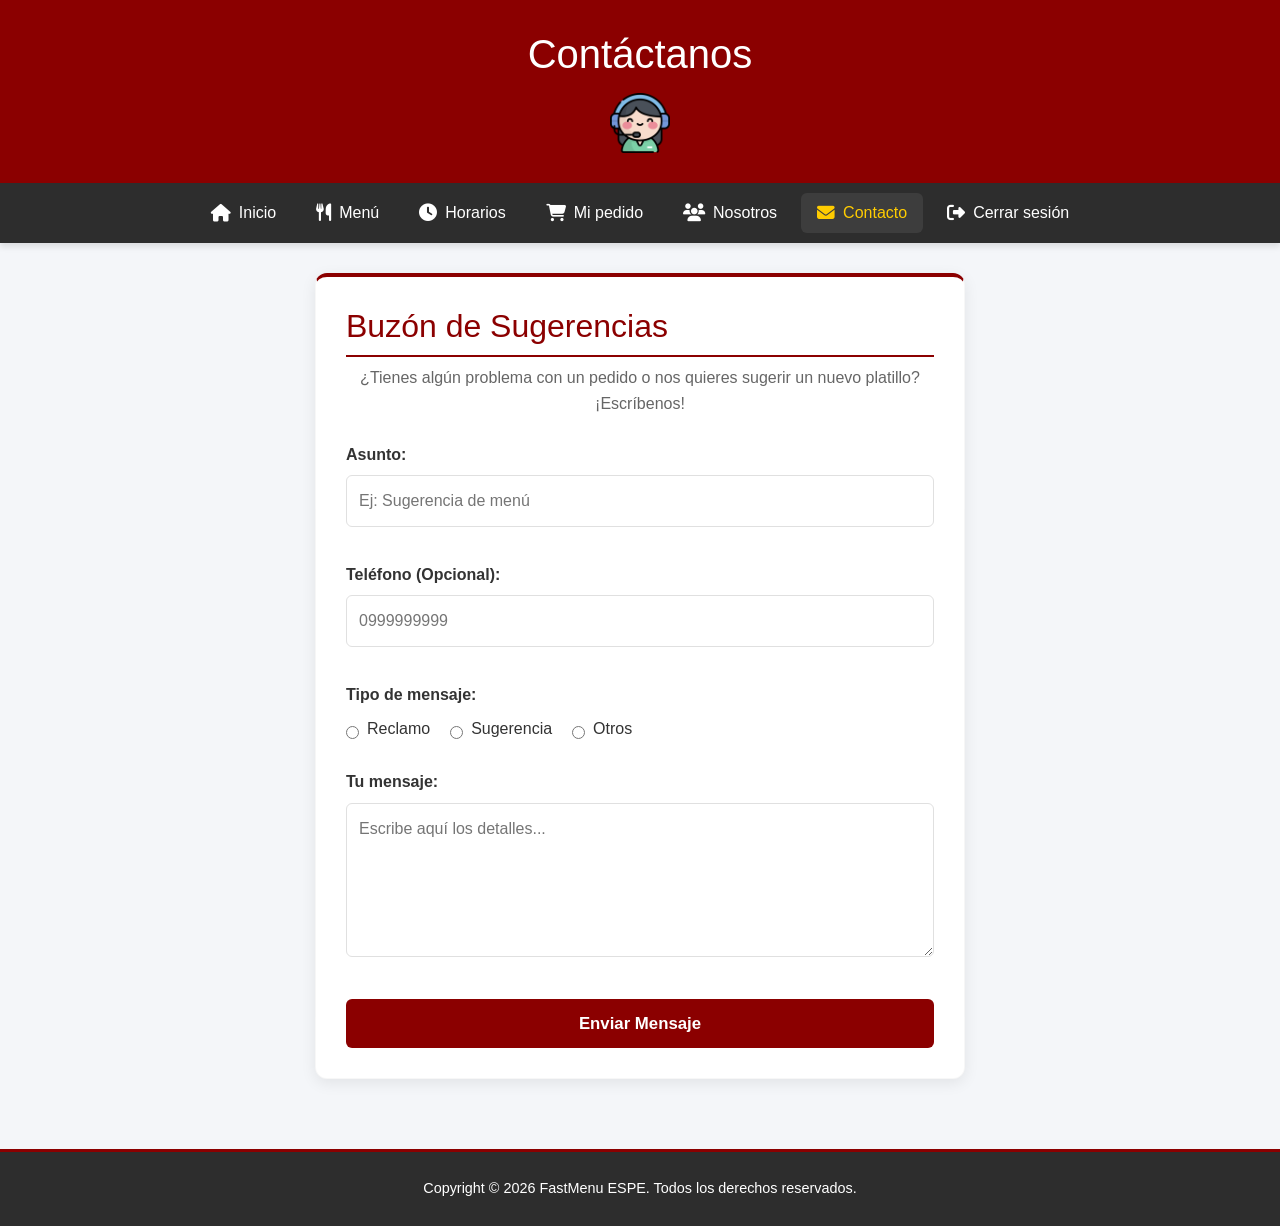
<file: pages/contacto.html>
<!DOCTYPE html>
<html lang="es">
<head>
    <meta charset="UTF-8">
    <meta name="viewport" content="width=device-width, initial-scale=1.0">
    <title>Contacto - FastMenu ESPE</title>
    <link rel="icon" type="image/x-icon" href="../imagenes/logo/iconos/atencion-al-cliente.ico">
    <link rel="stylesheet" href="https://cdnjs.cloudflare.com/ajax/libs/font-awesome/6.5.0/css/all.min.css">
    <link href="https://cdn.jsdelivr.net/npm/bootstrap@5.3.3/dist/css/bootstrap.min.css" rel="stylesheet" integrity="sha384-QWTKZyjpPEjISv5WaRU9OFeRpok6YctnYmDr5pNlyT2bRjXh0JMhjY6hW+ALEwIH" crossorigin="anonymous">
    <link rel="stylesheet" href="../css/general.css">
    <link rel="stylesheet" href="../css/contacto.css">
</head>

<body>

    <header>
        <h1>Contáctanos</h1>
        <img src="../imagenes/logo/iconos/atencion-al-cliente.ico" alt="Icono Atención" width="60">
    </header>

    <nav class="navbar navbar-expand-lg navbar-dark sticky-top">
        <div class="container-fluid justify-content-center">
            <span class="navbar-brand d-lg-none text-white fw-bold">FastMenu ESPE</span>
            <button class="navbar-toggler ms-auto" type="button" data-bs-toggle="collapse" data-bs-target="#navbarNav"
                aria-controls="navbarNav" aria-expanded="false" aria-label="Toggle navigation">
                <span class="navbar-toggler-icon"></span>
            </button>
            <div class="collapse navbar-collapse justify-content-center" id="navbarNav">
                <ul class="navbar-nav gap-2">
                    <li class="nav-item">
                        <a class="nav-link" href="principal.html"><i class="fas fa-home"></i> Inicio</a>
                    </li>
                    <li class="nav-item">
                        <a class="nav-link" href="principal.html#menu"><i class="fas fa-utensils"></i> Menú</a>
                    </li>
                    <li class="nav-item">
                        <a class="nav-link" href="principal.html#horarios"><i class="fas fa-clock"></i> Horarios</a>
                    </li>
                    <li class="nav-item">
                        <a class="nav-link" href="pedido.html"><i class="fas fa-shopping-cart"></i> Mi pedido</a>
                    </li>
                    <li class="nav-item">
                        <a class="nav-link" href="nosotros.html"><i class="fas fa-users"></i> Nosotros</a>
                    </li>
                    <li class="nav-item">
                        <a class="nav-link active" href="contacto.html"><i class="fas fa-envelope"></i> Contacto</a>
                    </li>
                    <li class="nav-item">
                        <a class="nav-link" href="../index.html"><i class="fas fa-sign-out-alt"></i> Cerrar sesión</a>
                    </li>
                </ul>
            </div>
        </div>
    </nav>
    <main>

        <section id="buzon-sugerencias">
            <h2>Buzón de Sugerencias</h2>
            <p>¿Tienes algún problema con un pedido o nos quieres sugerir un nuevo platillo? ¡Escríbenos!</p>

            <form class="formulario-contacto" action="principal.html" method="get">
                <p>
                    <label for="asunto">Asunto:</label>
                    <input type="text" id="asunto" name="asunto" required placeholder="Ej: Sugerencia de menú">
                </p>

                <p>
                    <label for="telefono">Teléfono (Opcional):</label>
                    <input type="tel" id="telefono" name="telefono" placeholder="0999999999" pattern="[0-9]{10}">
                </p>

                <p>
                    <label>Tipo de mensaje:</label>
                    <span class="radio-group">
                        <span>
                            <input type="radio" id="tipo_reclamo" name="tipo_mensaje" value="reclamo" required>
                            <label for="tipo_reclamo">Reclamo</label>
                        </span>
                        <span>
                            <input type="radio" id="tipo_sugerencia" name="tipo_mensaje" value="sugerencia">
                            <label for="tipo_sugerencia">Sugerencia</label>
                        </span>
                        <span>
                            <input type="radio" id="tipo_otros" name="tipo_mensaje" value="otros">
                            <label for="tipo_otros">Otros</label>
                        </span>
                    </span>
                </p>

                <p>
                    <label for="mensaje">Tu mensaje:</label>
                    <textarea id="mensaje" name="mensaje" rows="5" required
                        placeholder="Escribe aquí los detalles..."></textarea>
                </p>

                <button type="button" class="btn-enviar border-0" data-bs-toggle="modal" data-bs-target="#contactoModal">Enviar Mensaje</button>
            </form>
        </section>

    </main>

    <footer>
        <p>Copyright &copy; 2026 FastMenu ESPE. Todos los derechos reservados.</p>
    </footer>

    <!-- Modal de Sugerencia Recibida -->
    <div class="modal fade" id="contactoModal" tabindex="-1" aria-labelledby="contactoModalLabel" aria-hidden="true">
        <div class="modal-dialog modal-dialog-centered">
            <div class="modal-content text-start">
                <div class="modal-header">
                    <h5 class="modal-title fw-bold" id="contactoModalLabel"><i class="fas fa-paper-plane me-2"></i>¡Mensaje Recibido!</h5>
                    <button type="button" class="btn-close btn-close-white" data-bs-dismiss="modal" aria-label="Close"></button>
                </div>
                <div class="modal-body p-4">
                    <p class="fs-6 mb-2">Gracias por contactarnos. Tu sugerencia o reclamo ha sido enviado con éxito a nuestro equipo de atención.</p>
                    <p class="text-muted small mb-0">Revisaremos tu mensaje a la brevedad posible y te contactaremos de ser necesario al número provisto.</p>
                </div>
                <div class="modal-footer border-top-0 pt-0 justify-content-end">
                    <a href="principal.html" class="btn btn-danger btn-sm px-4">Aceptar</a>
                </div>
            </div>
        </div>
    </div>

    <script src="https://cdn.jsdelivr.net/npm/bootstrap@5.3.3/dist/js/bootstrap.bundle.min.js" integrity="sha384-YvpcrYf0tY3lHB60NNkmXc5s9fDVZLESaAA55NDzOxhy9GkcIdslK1eN7N6jIeHz" crossorigin="anonymous"></script>
</body>

</html>
</file>
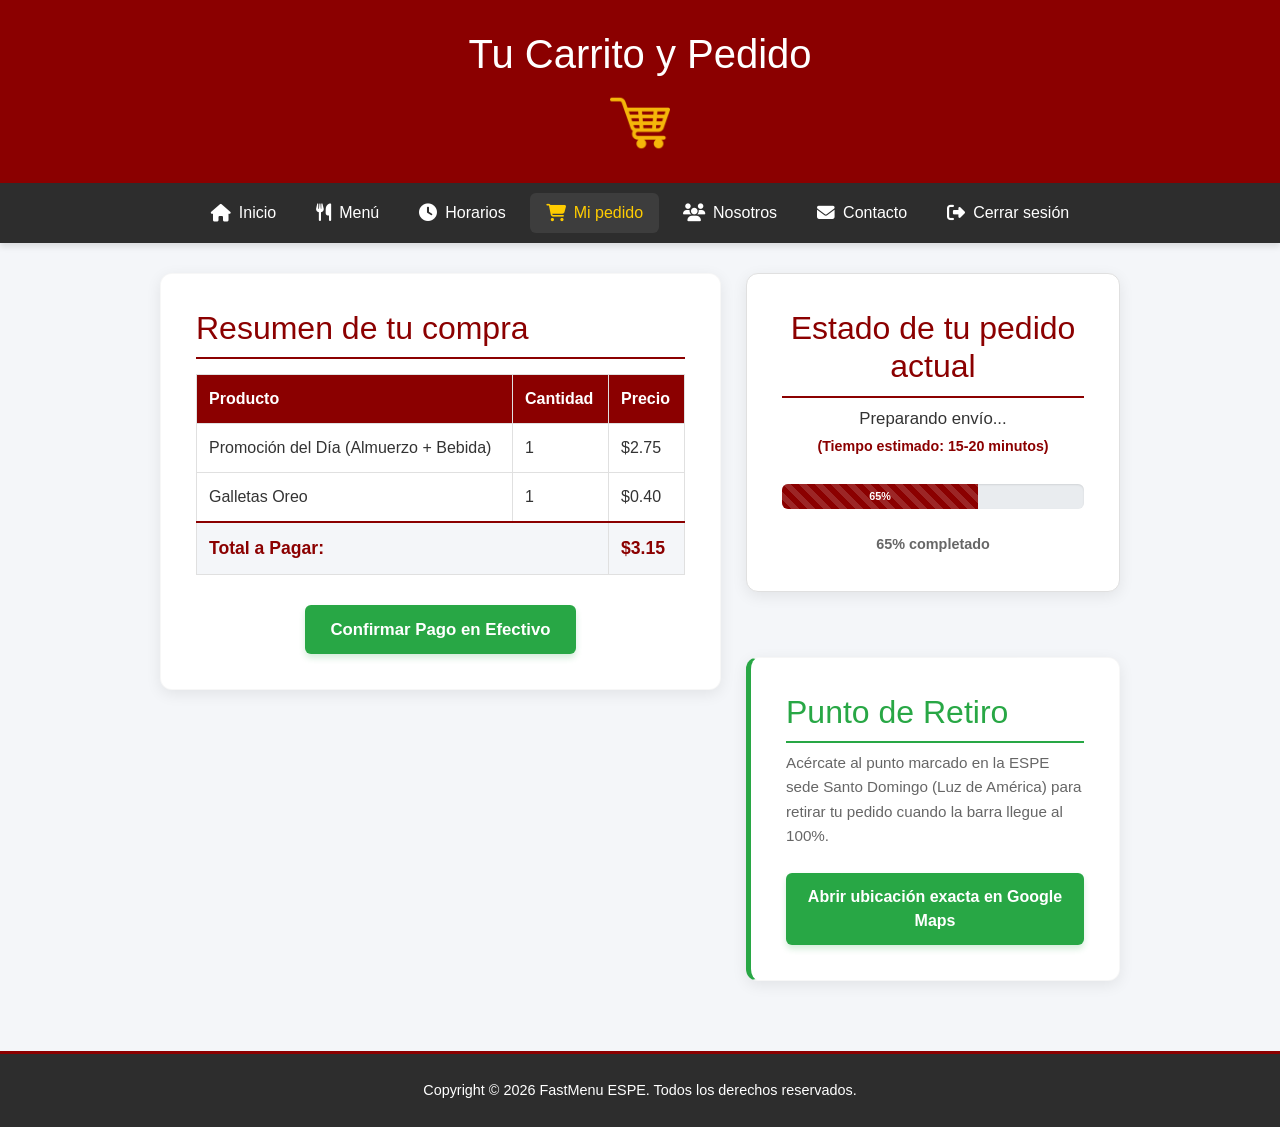
<file: pages/pedido.html>
<!DOCTYPE html>
<html lang="es">
<head>
    <meta charset="UTF-8">
    <meta name="viewport" content="width=device-width, initial-scale=1.0">
    <title>Mi Pedido - FastMenu ESPE</title>
    <link rel="icon" type="image/x-icon" href="../imagenes/logo/iconos/carrito-de-compras1.ico">
    <link rel="stylesheet" href="https://cdnjs.cloudflare.com/ajax/libs/font-awesome/6.5.0/css/all.min.css">
    <link href="https://cdn.jsdelivr.net/npm/bootstrap@5.3.3/dist/css/bootstrap.min.css" rel="stylesheet" integrity="sha384-QWTKZyjpPEjISv5WaRU9OFeRpok6YctnYmDr5pNlyT2bRjXh0JMhjY6hW+ALEwIH" crossorigin="anonymous">
    <link rel="stylesheet" href="../css/general.css">
    <link rel="stylesheet" href="../css/pedido.css">
</head>

<body>

    <header>
        <h1>Tu Carrito y Pedido</h1>
        <img src="../imagenes/logo/iconos/carrito-de-compras1.ico" alt="Icono Carrito" width="60">
    </header>

    <nav class="navbar navbar-expand-lg navbar-dark sticky-top">
        <div class="container-fluid justify-content-center">
            <span class="navbar-brand d-lg-none text-white fw-bold">FastMenu ESPE</span>
            <button class="navbar-toggler ms-auto" type="button" data-bs-toggle="collapse" data-bs-target="#navbarNav"
                aria-controls="navbarNav" aria-expanded="false" aria-label="Toggle navigation">
                <span class="navbar-toggler-icon"></span>
            </button>
            <div class="collapse navbar-collapse justify-content-center" id="navbarNav">
                <ul class="navbar-nav gap-2">
                    <li class="nav-item">
                        <a class="nav-link" href="principal.html"><i class="fas fa-home"></i> Inicio</a>
                    </li>
                    <li class="nav-item">
                        <a class="nav-link" href="principal.html#menu"><i class="fas fa-utensils"></i> Menú</a>
                    </li>
                    <li class="nav-item">
                        <a class="nav-link" href="principal.html#horarios"><i class="fas fa-clock"></i> Horarios</a>
                    </li>
                    <li class="nav-item">
                        <a class="nav-link active" href="pedido.html"><i class="fas fa-shopping-cart"></i> Mi pedido</a>
                    </li>
                    <li class="nav-item">
                        <a class="nav-link" href="nosotros.html"><i class="fas fa-users"></i> Nosotros</a>
                    </li>
                    <li class="nav-item">
                        <a class="nav-link" href="contacto.html"><i class="fas fa-envelope"></i> Contacto</a>
                    </li>
                    <li class="nav-item">
                        <a class="nav-link" href="../index.html"><i class="fas fa-sign-out-alt"></i> Cerrar sesión</a>
                    </li>
                </ul>
            </div>
        </div>
    </nav>
    <main>
        <div class="pedido-container">
            <div class="pedido-col-left">
                <section id="resumen-compra">
                    <h2>Resumen de tu compra</h2>

                    <table>
                        <thead>
                            <tr>
                                <th>Producto</th>
                                <th>Cantidad</th>
                                <th>Precio</th>
                            </tr>
                        </thead>
                        <tbody>
                            <tr>
                                <td>Promoción del Día (Almuerzo + Bebida)</td>
                                <td>1</td>
                                <td>$2.75</td>
                            </tr>
                            <tr>
                                <td>Galletas Oreo</td>
                                <td>1</td>
                                <td>$0.40</td>
                            </tr>
                            <tr class="total-row">
                                <td colspan="2">Total a Pagar:</td>
                                <td>$3.15</td>
                            </tr>
                        </tbody>
                    </table>

                    <div class="confirm-btn-container">
                        <button type="button" class="btn-confirmar border-0" data-bs-toggle="modal" data-bs-target="#confirmarPagoModal">Confirmar Pago en Efectivo</button>
                    </div>
                </section>
            </div>

            <div class="pedido-col-right">
                <section id="estado-pedido">
                    <h2>Estado de tu pedido actual</h2>
                    <p>Preparando envío... <br><span class="nota-tiempo">(Tiempo estimado: 15-20 minutos)</span></p>

                    <div class="progress my-4">
                        <div class="progress-bar progress-bar-striped progress-bar-animated bg-danger" role="progressbar" style="width: 65%;" aria-valuenow="65" aria-valuemin="0" aria-valuemax="100">65%</div>
                    </div>
                    <p class="progreso-texto">65% completado</p>
                </section>

                <section id="punto-retiro">
                    <h2>Punto de Retiro</h2>
                    <p>Acércate al punto marcado en la ESPE sede Santo Domingo (Luz de América) para retirar tu pedido cuando la
                        barra llegue al 100%.</p>

                    <div class="map-btn-container">
                        <a href="https://maps.app.goo.gl/63eABtZZDTPDACeK9" target="_blank" class="btn-mapa">Abrir ubicación exacta en Google
                            Maps</a>
                    </div>
                </section>
            </div>
        </div>
    </main>

    <footer>
        <p>Copyright &copy; 2026 FastMenu ESPE. Todos los derechos reservados.</p>
    </footer>

    <!-- Modal de Confirmación de Pago -->
    <div class="modal fade" id="confirmarPagoModal" tabindex="-1" aria-labelledby="confirmarPagoModalLabel" aria-hidden="true">
        <div class="modal-dialog modal-dialog-centered">
            <div class="modal-content text-start">
                <div class="modal-header">
                    <h5 class="modal-title fw-bold" id="confirmarPagoModalLabel"><i class="fas fa-check-circle me-2"></i>¡Pedido Confirmado!</h5>
                    <button type="button" class="btn-close btn-close-white" data-bs-dismiss="modal" aria-label="Close"></button>
                </div>
                <div class="modal-body p-4">
                    <p class="fs-6 mb-2">Tu pedido ha sido registrado con éxito en nuestro sistema simulado.</p>
                    <p class="mb-3 text-dark"><strong>Total a pagar: $3.15</strong></p>
                    <p class="text-muted small mb-0">Por favor, acércate al punto de retiro en la garita principal en aproximadamente 15-20 minutos para retirar tu comida y realizar el pago en efectivo.</p>
                </div>
                <div class="modal-footer border-top-0 pt-0 justify-content-end">
                    <a href="principal.html" class="btn btn-success btn-sm px-4">Aceptar y Volver</a>
                </div>
            </div>
        </div>
    </div>

    <script src="https://cdn.jsdelivr.net/npm/bootstrap@5.3.3/dist/js/bootstrap.bundle.min.js" integrity="sha384-YvpcrYf0tY3lHB60NNkmXc5s9fDVZLESaAA55NDzOxhy9GkcIdslK1eN7N6jIeHz" crossorigin="anonymous"></script>
</body>

</html>
</file>
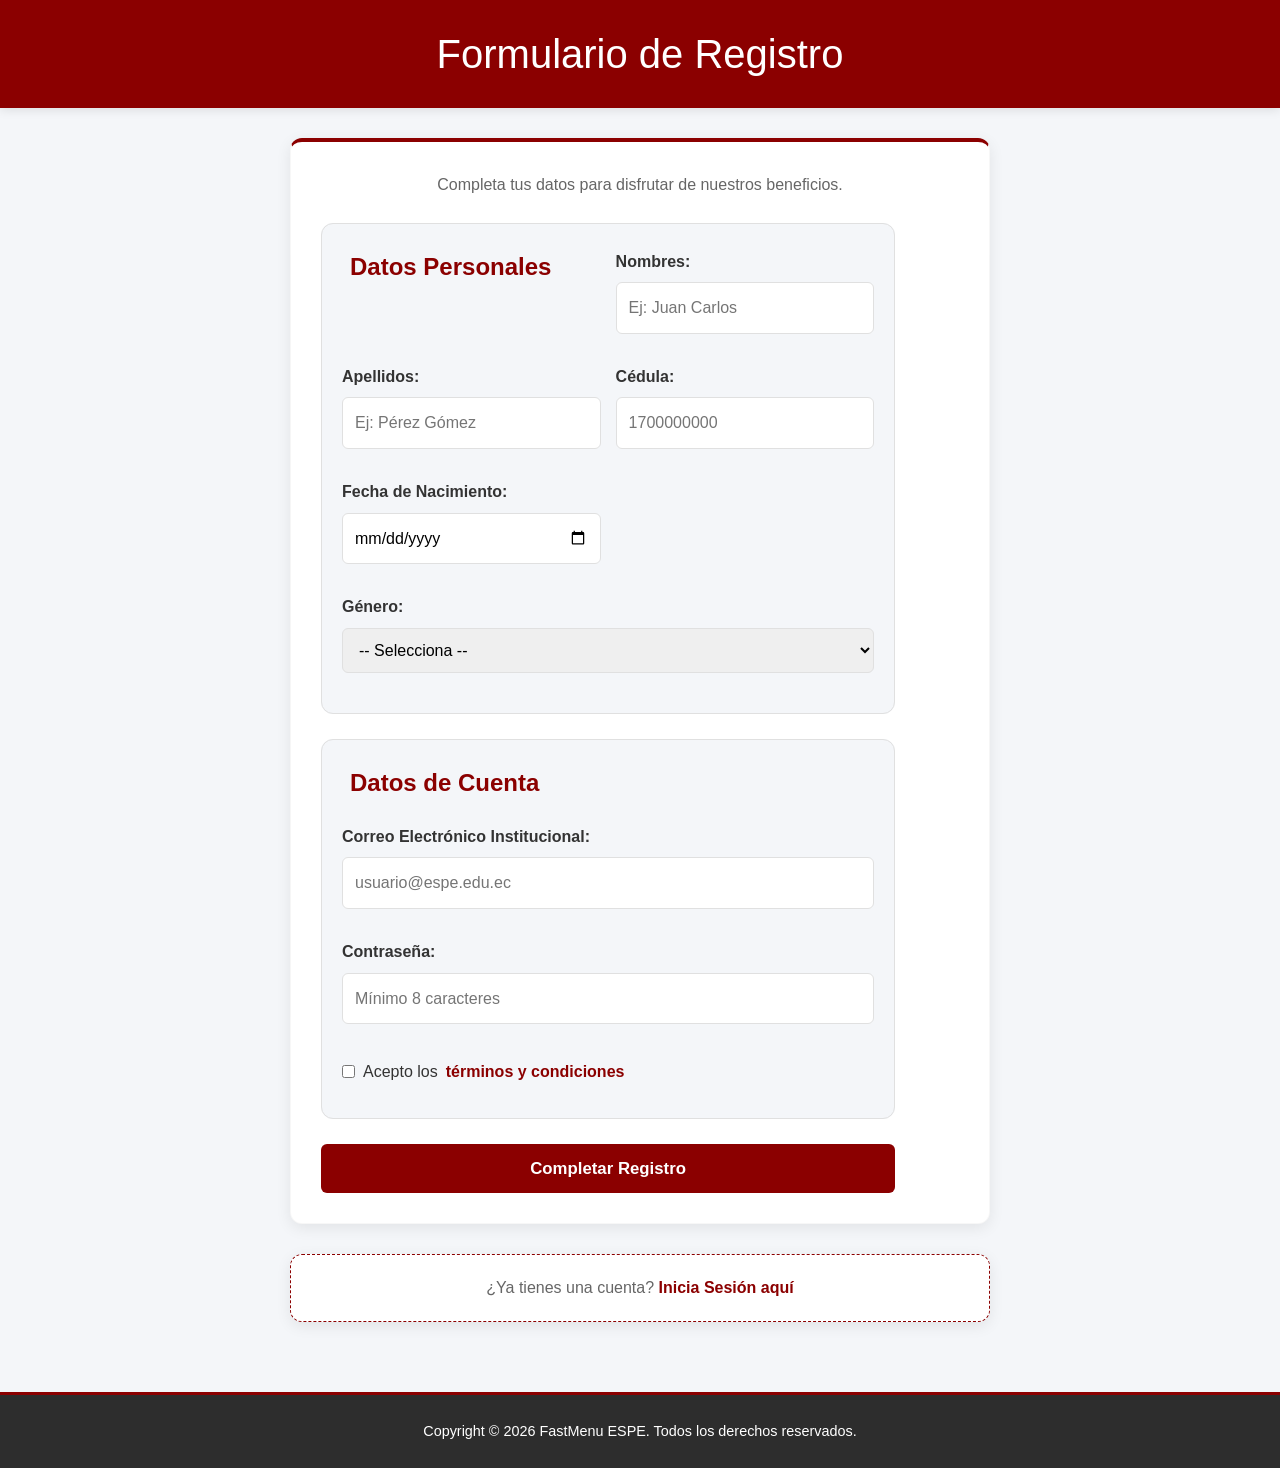
<file: pages/registro.html>
<!DOCTYPE html>
<html lang="es">

<head>
    <meta charset="UTF-8">
    <meta name="viewport" content="width=device-width, initial-scale=1.0">
    <title>Registro - FastMenu ESPE</title>
    <link rel="icon" type="image/x-icon" href="../imagenes/logo/iconos/Icono-FastMenu.ico">
    <link href="https://cdn.jsdelivr.net/npm/bootstrap@5.3.3/dist/css/bootstrap.min.css" rel="stylesheet" integrity="sha384-QWTKZyjpPEjISv5WaRU9OFeRpok6YctnYmDr5pNlyT2bRjXh0JMhjY6hW+ALEwIH" crossorigin="anonymous">
    <link rel="stylesheet" href="../css/general.css">
    <link rel="stylesheet" href="../css/registro.css">
</head>

<body>

    <header>
        <h1>Formulario de Registro</h1>
    </header>

    <main>
        <section id="formulario-registro">
            <p>Completa tus datos para disfrutar de nuestros beneficios.</p>
            <form class="formulario-registro" action="principal.html" method="get">

                <fieldset>
                    <legend>Datos Personales</legend>
                    <p>
                        <label for="nombres">Nombres:</label>
                        <input type="text" id="nombres" name="nombres" required placeholder="Ej: Juan Carlos">
                    </p>
                    <p>
                        <label for="apellidos">Apellidos:</label>
                        <input type="text" id="apellidos" name="apellidos" required placeholder="Ej: Pérez Gómez">
                    </p>
                    <p>
                        <label for="cedula">Cédula:</label>
                        <input type="text" id="cedula" name="cedula" maxlength="10" required placeholder="1700000000">
                    </p>
                    <p>
                        <label for="fecha_nacimiento">Fecha de Nacimiento:</label>
                        <input type="date" id="fecha_nacimiento" name="fecha_nacimiento" required>
                    </p>
                    <p class="full-width">
                        <label for="genero">Género:</label>
                        <select id="genero" name="genero" required>
                            <option value="">-- Selecciona --</option>
                            <option value="masculino">Masculino</option>
                            <option value="femenino">Femenino</option>
                            <option value="otro">Otro</option>
                        </select>
                    </p>
                </fieldset>

                <fieldset>
                    <legend>Datos de Cuenta</legend>
                    <p class="full-width">
                        <label for="email">Correo Electrónico Institucional:</label>
                        <input type="email" id="email" name="email" required placeholder="usuario@espe.edu.ec">
                    </p>
                    <p class="full-width">
                        <label for="password">Contraseña:</label>
                        <input type="password" id="password" name="password" minlength="8" maxlength="16" required
                            placeholder="Mínimo 8 caracteres">
                    </p>
                    <p class="full-width terms-field">
                        <label>
                            <input type="checkbox" required name="terminos"> Acepto los <a href="#">términos y
                                condiciones</a>
                        </label>
                    </p>
                </fieldset>

                <button type="button" class="btn-registrar border-0" data-bs-toggle="modal" data-bs-target="#registroModal">Completar Registro</button>
            </form>
        </section>

        <section id="login-link">
            <p>¿Ya tienes una cuenta? <a href="../index.html">Inicia Sesión aquí</a></p>
        </section>
    </main>

    <footer>
        <p>Copyright © 2026 FastMenu ESPE. Todos los derechos reservados.</p>
    </footer>

    <!-- Modal de Registro Exitoso -->
    <div class="modal fade" id="registroModal" tabindex="-1" aria-labelledby="registroModalLabel" aria-hidden="true">
        <div class="modal-dialog modal-dialog-centered">
            <div class="modal-content text-start">
                <div class="modal-header">
                    <h5 class="modal-title fw-bold" id="registroModalLabel"><i class="fas fa-user-check me-2"></i>¡Registro Exitoso!</h5>
                    <button type="button" class="btn-close btn-close-white" data-bs-dismiss="modal" aria-label="Close"></button>
                </div>
                <div class="modal-body p-4">
                    <p class="fs-6 mb-2">Tu cuenta ha sido creada con éxito en el sistema simulado.</p>
                    <p class="text-muted small mb-0">Ya puedes iniciar sesión con tu usuario o correo institucional.</p>
                </div>
                <div class="modal-footer border-top-0 pt-0 justify-content-end">
                    <a href="../index.html" class="btn btn-danger btn-sm px-4">Iniciar Sesión</a>
                </div>
            </div>
        </div>
    </div>

    <script src="https://cdn.jsdelivr.net/npm/bootstrap@5.3.3/dist/js/bootstrap.bundle.min.js" integrity="sha384-YvpcrYf0tY3lHB60NNkmXc5s9fDVZLESaAA55NDzOxhy9GkcIdslK1eN7N6jIeHz" crossorigin="anonymous"></script>
</body>

</html>
</file>
<file: css/general.css>
/* ============================================================
   BLOQUE 1: CONFIGURACIÓN GENERAL
   Selector universal, body, fuente, fondo, color e interlineado.
   ============================================================ */
* {
    font-family: Arial, sans-serif;
    box-sizing: border-box;
}
body {
    background-color: #f4f6f9;
    margin: 0;
    padding: 0;
    color: #333333;
    display: flex;
    flex-direction: column;
    min-height: 100vh;
}

/* ============================================================
   BLOQUE 2: TÍTULOS, PÁRRAFOS Y ENLACES
   Estilos para h1, h2, h3, p, a y a:hover.
   ============================================================ */
h1, h2, h3, h4, h5, h6 {
    margin-top: 0;
}
h1 {
    margin: 0;
}
h2 {
    color: #8b0000;
    border-bottom: 2px solid #8b0000;
    padding-bottom: 10px;
}
h3 {
    color: #8b0000;
}
p {
    line-height: 1.6;
    margin-bottom: 15px;
    color: #666666;
}
a {
    text-decoration: none;
    font-weight: 600;
    color: #8b0000;
    transition: all 0.3s cubic-bezier(0.25, 0.8, 0.25, 1);
}
a:hover {
    text-decoration: none;
    color: #a00000;
}

/* ============================================================
   BLOQUE 3: ELEMENTOS SEMÁNTICOS PRINCIPALES
   Estilos para header, nav, main, section, article, aside y footer.
   ============================================================ */
header {
    background-color: #8b0000;
    color: #ffffff;
    text-align: center;
    padding: 30px 0;
    box-shadow: 0 2px 10px rgba(0, 0, 0, 0.1);
}
main {
    flex: 1;
    width: 100%;
    max-width: 1000px;
    margin: 30px auto;
    padding: 0 20px;
    display: flex;
    flex-direction: column;
    align-items: center;
    align-self: center;
}
section {
    background-color: #ffffff;
    padding: 35px;
    border-radius: 12px;
    box-shadow: 0 4px 15px rgba(0, 0, 0, 0.08);
    margin-bottom: 40px;
    width: 100%;
    max-width: 900px;
    text-align: center;
    border: 1px solid rgba(0, 0, 0, 0.03);
}
article {
    margin-bottom: 40px;
    width: 100%;
}
aside {
    background-color: #fff3cd;
    border-left: 5px solid #ffcc00;
    padding: 20px;
    margin-bottom: 40px;
    border-radius: 6px;
    width: 100%;
    max-width: 900px;
    text-align: left;
    box-shadow: 0 4px 15px rgba(0, 0, 0, 0.08);
}
aside h3, aside p {
    color: #856404;
    margin-bottom: 0;
}

/* ============================================================
   BLOQUE 4: MENÚ DE NAVEGACIÓN
   Estilos para nav, nav a y nav a:hover.
   ============================================================ */
nav {
    background-color: #2d2d2d;
    padding: 12px 20px;
    box-shadow: 0 4px 6px rgba(0, 0, 0, 0.1);
    position: sticky;
    top: 0;
    z-index: 1000;
}
nav a {
    color: #ffffff;
    padding: 8px 16px;
    border-radius: 6px;
    display: flex;
    align-items: center;
    gap: 8px;
    font-weight: 500;
}
nav a:hover {
    color: #ffcc00;
    background-color: rgba(255, 255, 255, 0.08);
}
nav i {
    font-size: 1.1em;
}

/* ============================================================
   BLOQUE 5: CONTENIDO Y SECCIONES
   Estilos para details, summary y article div.
   ============================================================ */
details {
    margin-bottom: 10px;
    padding: 10px;
    border: 1px solid #e0e0e0;
    border-radius: 6px;
    background-color: #f4f6f9;
    text-align: left;
    transition: all 0.3s cubic-bezier(0.25, 0.8, 0.25, 1);
}
summary {
    font-weight: 600;
    cursor: pointer;
    color: #8b0000;
}
article div {
    display: flex;
    gap: 20px;
    flex-wrap: wrap;
    justify-content: center;
}

/* ============================================================
   BLOQUE 6: IMÁGENES Y MULTIMEDIA
   Estilos para img, figure, figcaption, video, audio e iframe.
   ============================================================ */
header img {
    margin-top: 15px;
    max-width: 100%;
    height: auto;
}
main section img {
    border-radius: 6px;
    margin-bottom: 10px;
    border: 2px solid #8b0000;
    max-width: 100%;
    height: auto;
}
figure {
    background-color: #ffffff;
    border: 1px solid #e0e0e0;
    padding: 15px;
    border-radius: 12px;
    width: 220px;
    max-width: 100%;
    text-align: center;
    margin: 10px;
    box-shadow: 0 4px 15px rgba(0, 0, 0, 0.08);
    display: inline-block;
    transition: all 0.3s cubic-bezier(0.25, 0.8, 0.25, 1);
}
figure img {
    border-radius: 6px;
    border: none;
    max-width: 100%;
    height: auto;
}
figcaption h4 {
    margin: 10px 0 5px;
    color: #333333;
}
figcaption p {
    font-size: 0.9em;
    margin: 0 0 10px;
    color: #666666;
}
figcaption strong {
    color: #28a745;
    font-size: 1.25em;
}
video, audio, iframe {
    max-width: 100%;
}

/* ============================================================
   BLOQUE 7: LISTAS
   Estilos para ul, ol y li.
   ============================================================ */
nav ul {
    list-style: none;
    padding: 0;
    margin: 0;
    display: flex;
    justify-content: center;
    align-items: center;
    flex-wrap: wrap;
    gap: 15px;
}
nav li {
    display: block;
}

/* ============================================================
   BLOQUE 8: FORMULARIOS
   Estilos para form, label, input, textarea, select y button.
   ============================================================ */
form {
    text-align: left;
    width: 90%;
}
fieldset {
    border: 1px solid #e0e0e0;
    border-radius: 12px;
    margin-bottom: 20px;
    padding: 20px;
}
legend {
    color: #8b0000;
    font-weight: bold;
    padding: 0 8px;
}
label {
    font-weight: 600;
    display: block;
    margin-bottom: 8px;
    color: #333333;
}
input, textarea, select {
    width: 100%;
    padding: 12px;
    border: 1px solid #e0e0e0;
    border-radius: 6px;
    box-sizing: border-box;
    margin-bottom: 15px;
    font-family: inherit;
    transition: all 0.3s cubic-bezier(0.25, 0.8, 0.25, 1);
}
input:focus, textarea:focus, select:focus {
    outline: none;
    border-color: #8b0000;
    box-shadow: 0 0 0 3px rgba(139, 0, 0, 0.15);
}
form span input, form div input {
    width: auto;
    margin-right: 5px;
    margin-bottom: 0;
}
form span label, form div label {
    display: inline;
    font-weight: normal;
}
form div {
    display: flex;
    justify-content: space-between;
    align-items: center;
    margin-bottom: 20px;
    font-size: 0.9em;
}
button {
    background-color: #8b0000;
    color: #ffffff;
    border: none;
    padding: 12px 20px;
    border-radius: 6px;
    cursor: pointer;
    font-size: 1.05em;
    font-weight: 600;
    width: 100%;
    text-align: center;
    transition: all 0.3s cubic-bezier(0.25, 0.8, 0.25, 1);
}
button:hover {
    background-color: #a00000;
    transform: translateY(-1px);
}
article button {
    width: auto;
    padding: 8px 16px;
    margin-top: 10px;
    font-size: 0.95em;
}
section div a {
    background-color: #28a745;
    color: #ffffff;
    padding: 10px 20px;
    text-decoration: none;
    border-radius: 6px;
    font-weight: bold;
    display: inline-block;
    transition: all 0.3s cubic-bezier(0.25, 0.8, 0.25, 1);
}
section div a:hover {
    background-color: #218838;
    transform: translateY(-1px);
}
progress {
    accent-color: #8b0000;
    width: 100%;
    height: 25px;
    border-radius: 6px;
}

/* ============================================================
   BLOQUE 9: TABLAS
   Estilos para table, thead, tbody, tr, th y td.
   ============================================================ */
table {
    width: 100%;
    border-collapse: collapse;
    margin-bottom: 30px;
    text-align: left;
}
thead tr {
    background-color: #8b0000;
    color: #ffffff;
}
thead h3 {
    color: #ffffff;
    border-bottom: none;
    padding-bottom: 0;
    margin-bottom: 0;
}
th, td {
    padding: 12px;
    border: 1px solid #e0e0e0;
}
tbody tr {
    background-color: #ffffff;
    transition: all 0.3s cubic-bezier(0.25, 0.8, 0.25, 1);
}
tbody tr:hover {
    background-color: rgba(139, 0, 0, 0.02);
}

/* ============================================================
   BLOQUE 10: PIE DE PÁGINA
   Estilos para footer, footer p y footer address.
   ============================================================ */
footer {
    background-color: #2d2d2d;
    color: #ffffff;
    text-align: center;
    padding: 25px 0;
    width: 100%;
    margin-top: auto;
    border-top: 3px solid #8b0000;
}
footer p {
    margin: 0;
    font-size: 0.9em;
    color: #ffffff;
}

/* ============================================================
   BLOQUE 11: DISEÑO RESPONSIVO
   Ajustes para tablets y teléfonos móviles.
   ============================================================ */
@media (max-width: 768px) {
    main {
        padding: 0 15px;
        margin: 20px auto;
    }
    section, aside {
        padding: 25px 15px;
        margin-bottom: 25px;
    }
    nav ul {
        flex-direction: column;
        gap: 10px;
        width: 100%;
    }
    nav li {
        width: 100%;
        text-align: center;
    }
    nav a {
        justify-content: center;
        width: 100%;
        padding: 10px;
    }
    form {
        width: 100%;
    }
    form div {
        flex-direction: column;
        align-items: flex-start;
        gap: 10px;
    }
    figure {
        width: 100%;
        margin: 10px 0;
    }
    table {
        display: block;
        overflow-x: auto;
        font-size: 0.9em;
    }
    th, td {
        padding: 10px;
    }
}
@media (max-width: 480px) {
    header {
        padding: 20px 10px;
    }
    h2 {
        font-size: 1.25em;
    }
    section, aside {
        padding: 20px 10px;
    }
    button {
        font-size: 1em;
        padding: 10px 15px;
    }
}

/* ============================================================
   BLOQUE 12: PERSONALIZACIÓN DE BOOTSTRAP 5
   Adaptación de los componentes de Bootstrap a la línea gráfica.
   ============================================================ */
.navbar {
    background-color: #2d2d2d !important;
    padding: 10px 20px !important;
    box-shadow: 0 4px 6px rgba(0, 0, 0, 0.1);
}
.navbar-nav .nav-link {
    color: #ffffff !important;
    padding: 8px 16px !important;
    border-radius: 6px;
    display: flex;
    align-items: center;
    gap: 8px;
    font-weight: 500;
    transition: all 0.3s ease;
}
.navbar-nav .nav-link:hover, .navbar-nav .nav-link.active {
    color: #ffcc00 !important;
    background-color: rgba(255, 255, 255, 0.08) !important;
}
.navbar-toggler {
    border-color: rgba(255, 255, 255, 0.2) !important;
}
.navbar-toggler:focus {
    box-shadow: 0 0 0 3px rgba(255, 204, 0, 0.25) !important;
}

/* Modales personalizados */
.modal-header {
    background-color: #8b0000 !important;
    color: #ffffff !important;
    border-bottom: none !important;
}
.modal-title {
    color: #ffffff !important;
}
.modal-footer {
    border-top: none !important;
}
.modal-content {
    border-radius: 12px !important;
    border: none !important;
    box-shadow: 0 10px 30px rgba(0, 0, 0, 0.15) !important;
}

/* Formularios de Bootstrap */
.form-control:focus, .form-select:focus {
    border-color: #8b0000 !important;
    box-shadow: 0 0 0 3px rgba(139, 0, 0, 0.15) !important;
}
</file>
<file: css/contacto.css>
/* ============================================================
   BLOQUE 1: BUZÓN DE SUGERENCIAS
   Estilos propios de la sección de contacto.
   ============================================================ */
#buzon-sugerencias {
    max-width: 650px;
    border-top: 4px solid #8b0000;
    background-color: #ffffff;
    border-radius: 12px;
    box-shadow: 0 4px 15px rgba(0, 0, 0, 0.08);
    padding: 30px;
    text-align: left;
    transition: all 0.3s cubic-bezier(0.25, 0.8, 0.25, 1);
}

#buzon-sugerencias:hover {
    box-shadow: 0 8px 25px rgba(139, 0, 0, 0.15);
}

#buzon-sugerencias > p {
    text-align: center;
    margin-bottom: 25px;
    color: #666666;
}

/* ============================================================
   BLOQUE 2: FORMULARIO DE CONTACTO
   Estilos del formulario y sus campos con Grid.
   ============================================================ */
.formulario-contacto {
    display: grid;
    grid-template-columns: 1fr;
    gap: 20px;
    width: 100%;
}

.formulario-contacto p {
    margin-bottom: 0; /* Controlado por grid gap */
}

/* Flexbox para alinear radio buttons de forma limpia */
.radio-group {
    display: flex;
    gap: 20px;
    flex-wrap: wrap;
    margin-top: 8px;
}

.radio-group span {
    display: inline-flex;
    align-items: center;
    gap: 8px;
    cursor: pointer;
}

.radio-group span input[type="radio"] {
    width: auto;
    margin: 0;
    cursor: pointer;
}

.radio-group span label {
    display: inline;
    font-weight: 500;
    cursor: pointer;
    color: #333333;
}

.formulario-contacto textarea {
    min-height: 120px;
    resize: vertical;
}

/* ============================================================
   BLOQUE 3: BOTÓN DE ENVÍO
   ============================================================ */
.btn-enviar {
    background-color: #8b0000;
    color: #ffffff;
    transition: all 0.3s cubic-bezier(0.25, 0.8, 0.25, 1);
}

.btn-enviar:hover {
    background-color: #a00000;
    transform: translateY(-2px);
}

@media (max-width: 600px) {
    #buzon-sugerencias {
        max-width: 100%;
        padding: 20px 15px;
    }
    
    .radio-group {
        flex-direction: column;
        gap: 12px;
    }
}

/* ============================================================
   BLOQUE 4: PERSONALIZACIÓN DE BOOTSTRAP EN CONTACTO
   ============================================================ */
.btn-enviar {
    cursor: pointer;
    font-family: inherit;
    border: none;
    width: 100%;
    display: block;
    text-align: center;
}
</file>
<file: css/pedido.css>
/* ============================================================
   BLOQUE 1: CONTENEDOR PRINCIPAL (GRID)
   Distribución en columnas para pantalla dividida en escritorio.
   ============================================================ */
.pedido-container {
    display: grid;
    grid-template-columns: 1.2fr 0.8fr;
    gap: 25px;
    width: 100%;
}

.pedido-col-left, .pedido-col-right {
    display: flex;
    flex-direction: column;
    gap: 25px;
    width: 100%;
}

/* ============================================================
   BLOQUE 2: RESUMEN DE COMPRA (TABLA DE DETALLES)
   ============================================================ */
#resumen-compra {
    text-align: left;
}

#resumen-compra table {
    margin-top: 15px;
}

#resumen-compra table tr.total-row {
    background-color: #f4f6f9;
    font-weight: 700;
}

#resumen-compra table tr.total-row td {
    color: #8b0000;
    font-size: 1.1em;
    border-top: 2px solid #8b0000;
}

.confirm-btn-container {
    text-align: center;
    margin-top: 25px;
}

.btn-confirmar {
    background-color: #28a745;
    color: #ffffff;
    padding: 12px 25px;
    border-radius: 6px;
    font-weight: 600;
    display: inline-block;
    transition: all 0.3s cubic-bezier(0.25, 0.8, 0.25, 1);
    box-shadow: 0 4px 6px rgba(40, 167, 69, 0.2);
}

.btn-confirmar:hover {
    background-color: #218838;
    transform: translateY(-2px);
    box-shadow: 0 6px 12px rgba(40, 167, 69, 0.3);
}

/* ============================================================
   BLOQUE 3: ESTADO DEL PEDIDO Y PROGRESO
   ============================================================ */
#estado-pedido {
    background-color: #ffffff;
    border: 1px solid #e0e0e0;
    text-align: center;
}

#estado-pedido p {
    font-size: 1.05em;
    color: #333333;
}

#estado-pedido .nota-tiempo {
    font-size: 0.85em;
    color: #8b0000;
    font-weight: 600;
}

#estado-pedido progress {
    margin: 20px 0 10px;
    box-shadow: 0 2px 5px rgba(0,0,0,0.05);
}

#estado-pedido .progreso-texto {
    font-size: 0.9em;
    font-weight: 600;
    color: #666666;
    margin-bottom: 0;
}

/* ============================================================
   BLOQUE 4: PUNTO DE RETIRO Y MAPA
   ============================================================ */
#punto-retiro {
    border-left: 5px solid #28a745;
    text-align: left;
}

#punto-retiro h2 {
    color: #28a745;
    border-bottom-color: #28a745;
}

#punto-retiro p {
    margin-bottom: 25px;
    font-size: 0.95em;
}

.map-btn-container {
    text-align: center;
}

.btn-mapa {
    background-color: #28a745;
    color: #ffffff;
    padding: 12px 20px;
    border-radius: 6px;
    font-weight: 600;
    display: inline-block;
    transition: all 0.3s cubic-bezier(0.25, 0.8, 0.25, 1);
    box-shadow: 0 4px 6px rgba(40, 167, 69, 0.2);
}

.btn-mapa:hover {
    background-color: #218838;
    transform: translateY(-2px);
    box-shadow: 0 6px 12px rgba(40, 167, 69, 0.3);
}

/* ============================================================
   BLOQUE 5: DISEÑO RESPONSIVO
   ============================================================ */
@media (max-width: 768px) {
    .pedido-container {
        grid-template-columns: 1fr;
        gap: 20px;
    }
}

@media (max-width: 480px) {
    #resumen-compra table {
        font-size: 0.85em;
    }
    .btn-confirmar, .btn-mapa {
        width: 100%;
        display: block;
        box-sizing: border-box;
    }
}

/* ============================================================
   BLOQUE 6: PERSONALIZACIÓN DE BOOTSTRAP 5 EN PEDIDOS
   ============================================================ */
.progress {
    background-color: #e9ecef !important;
    border-radius: 6px !important;
    box-shadow: inset 0 1px 2px rgba(0,0,0,0.1) !important;
    height: 25px !important;
}
.progress-bar {
    background-color: #8b0000 !important;
    font-size: 0.9em !important;
    font-weight: bold !important;
}
.btn-confirmar {
    cursor: pointer;
    font-family: inherit;
    border: none;
    width: auto;
}
</file>
<file: css/registro.css>
/* ============================================================
   BLOQUE 1: FORMULARIO DE REGISTRO (MAQUETACIÓN GRID)
   Estructuración de campos del formulario.
   ============================================================ */
#formulario-registro {
    max-width: 700px;
    border-top: 4px solid #8b0000;
    background-color: #ffffff;
    border-radius: 12px;
    box-shadow: 0 4px 15px rgba(0, 0, 0, 0.08);
    padding: 30px;
}

#formulario-registro > p {
    text-align: center;
    margin-bottom: 25px;
    color: #666666;
}

.formulario-registro fieldset {
    background-color: #f4f6f9;
    margin-bottom: 25px;
    display: grid;
    grid-template-columns: 1fr 1fr;
    gap: 15px;
    padding: 25px 20px;
    border: 1px solid #e0e0e0;
    border-radius: 12px;
}

.formulario-registro fieldset p {
    margin-bottom: 0; /* Controlado por el gap de la rejilla */
}

/* Campos de ancho completo en la rejilla */
.formulario-registro fieldset p.full-width {
    grid-column: span 2;
}

/* Campo de checkbox de términos */
.formulario-registro fieldset p.terms-field {
    display: flex;
    align-items: center;
    margin-top: 5px;
}

.formulario-registro fieldset p.terms-field label {
    display: inline-flex;
    align-items: center;
    gap: 8px;
    font-weight: 500;
    cursor: pointer;
}

.formulario-registro fieldset p.terms-field input[type="checkbox"] {
    width: auto;
    margin-bottom: 0;
    cursor: pointer;
}

/* ============================================================
   BLOQUE 2: BOTÓN DE REGISTRO
   ============================================================ */
.btn-registrar {
    background-color: #8b0000;
    color: #ffffff;
    transition: all 0.3s cubic-bezier(0.25, 0.8, 0.25, 1);
}

.btn-registrar:hover {
    background-color: #a00000;
    transform: translateY(-2px);
}

/* ============================================================
   BLOQUE 3: ENLACE DE INICIO DE SESIÓN
   ============================================================ */
#login-link {
    max-width: 700px;
    background-color: #ffffff;
    border: 1px dashed #8b0000;
    border-radius: 12px;
    box-shadow: 0 4px 15px rgba(0, 0, 0, 0.08);
    padding: 20px;
    margin-top: -10px;
    transition: all 0.3s cubic-bezier(0.25, 0.8, 0.25, 1);
}

#login-link p {
    margin-bottom: 0;
    text-align: center;
}

/* ============================================================
   BLOQUE 4: DISEÑO RESPONSIVO
   ============================================================ */
@media (max-width: 600px) {
    #formulario-registro, #login-link {
        max-width: 100%;
        padding: 20px 15px;
    }
    
    .formulario-registro fieldset {
        grid-template-columns: 1fr;
        padding: 15px;
        gap: 12px;
    }
    
    .formulario-registro fieldset p.full-width {
        grid-column: span 1;
    }
}

/* ============================================================
   BLOQUE 5: PERSONALIZACIÓN DE BOOTSTRAP EN REGISTRO
   ============================================================ */
.btn-registrar {
    cursor: pointer;
    font-family: inherit;
    border: none;
    width: 100%;
    display: block;
    text-align: center;
}
</file>
